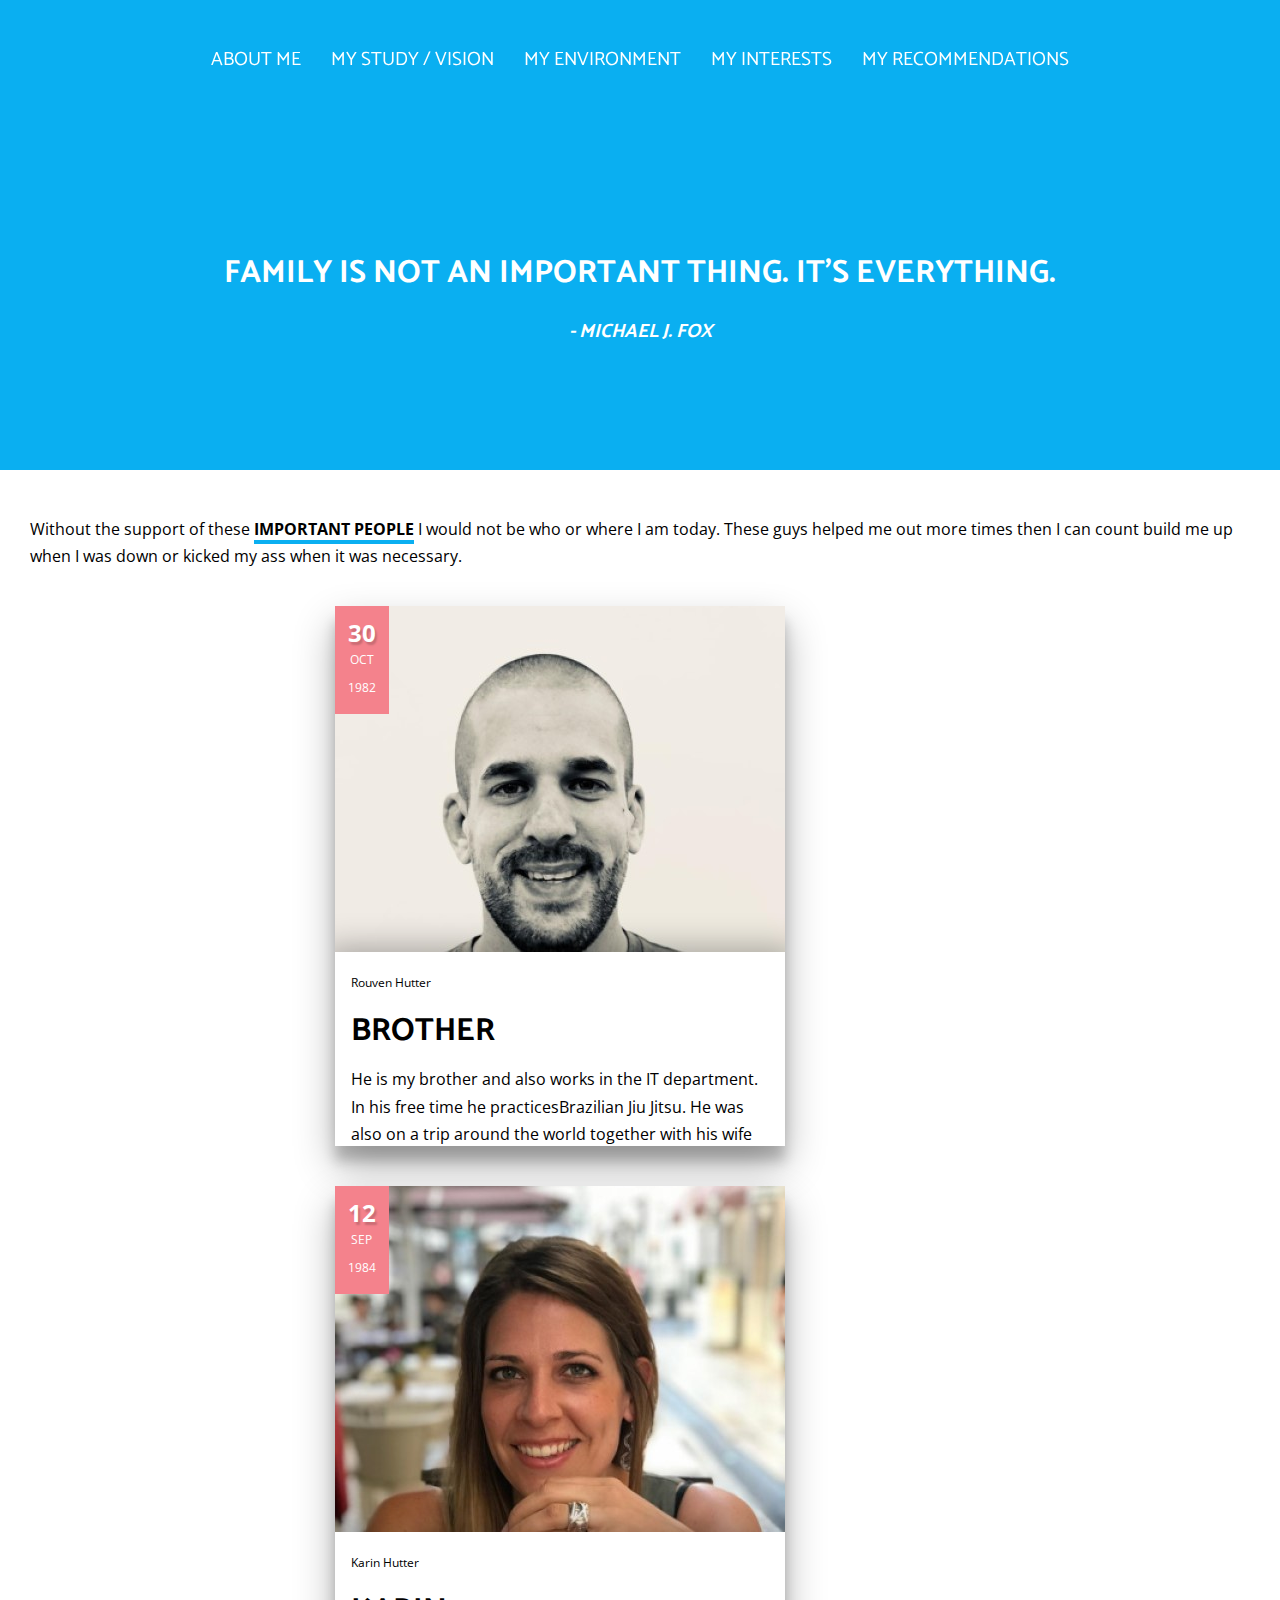
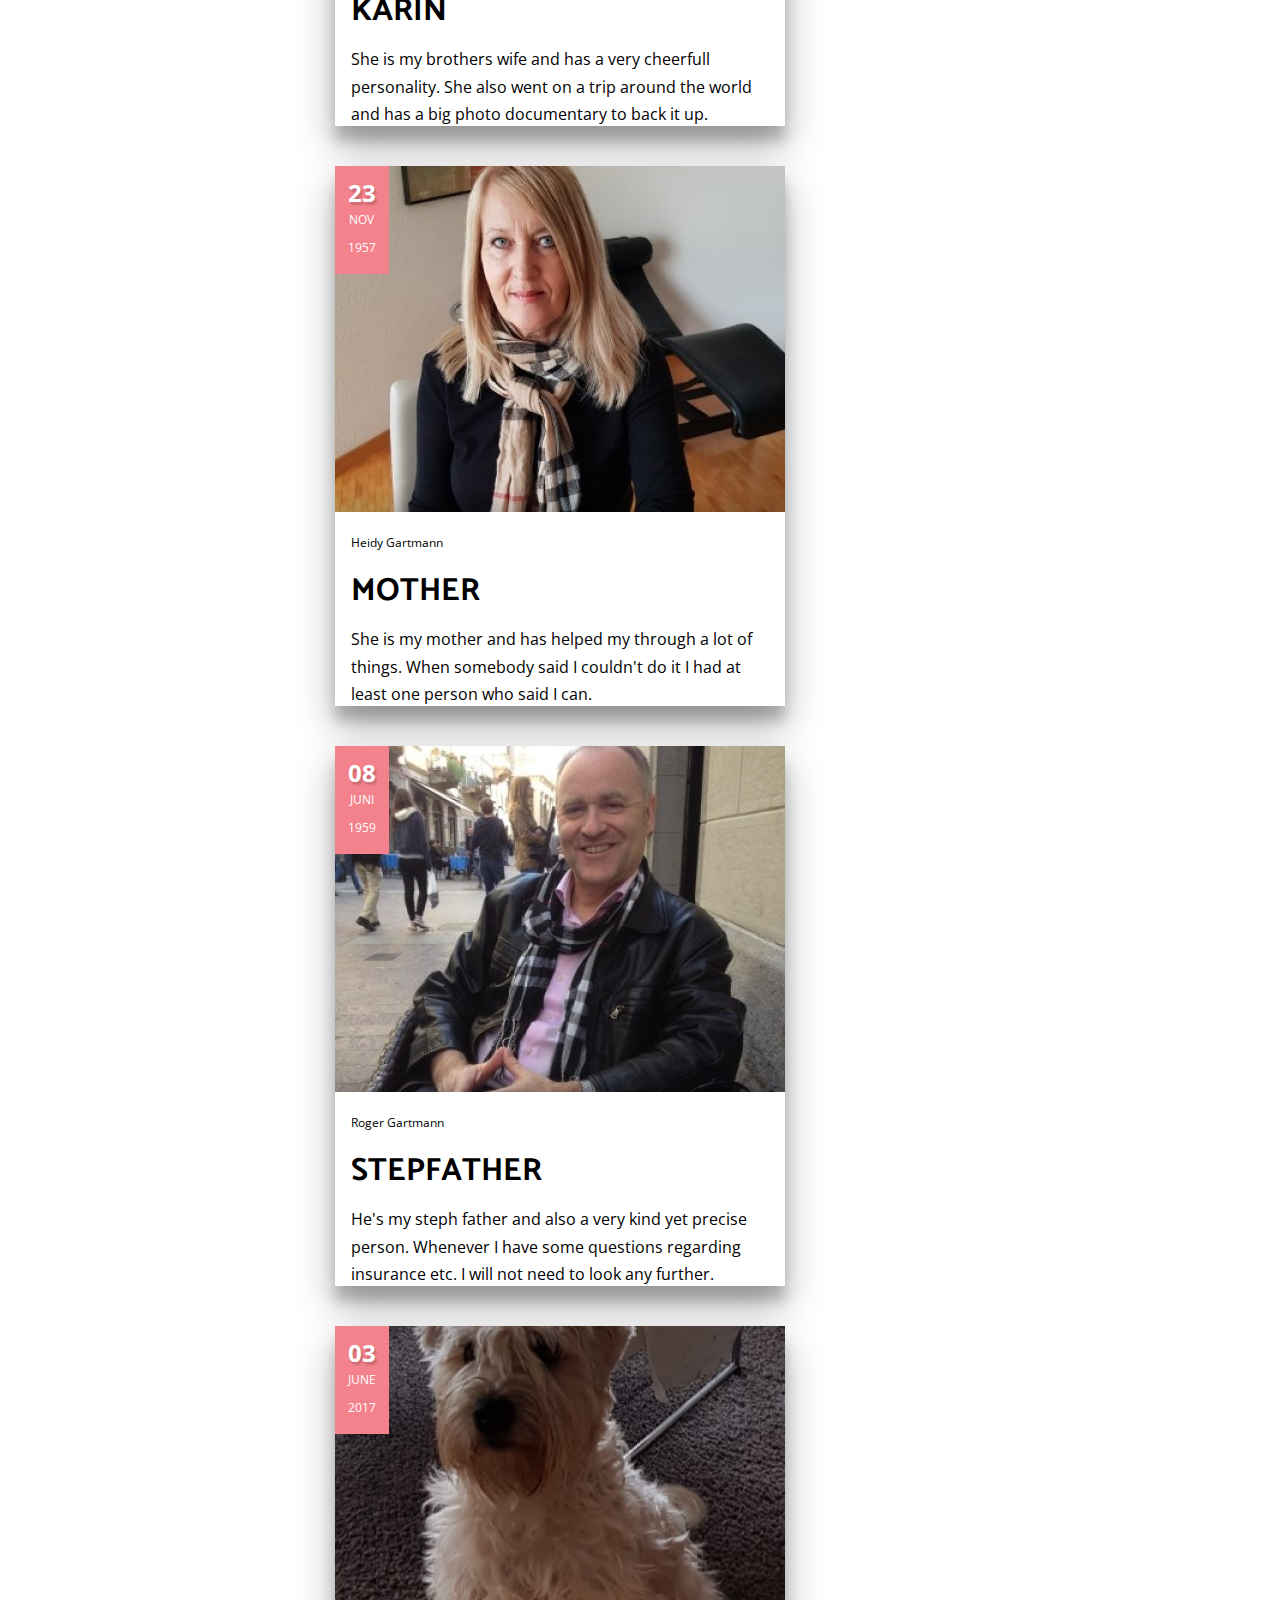
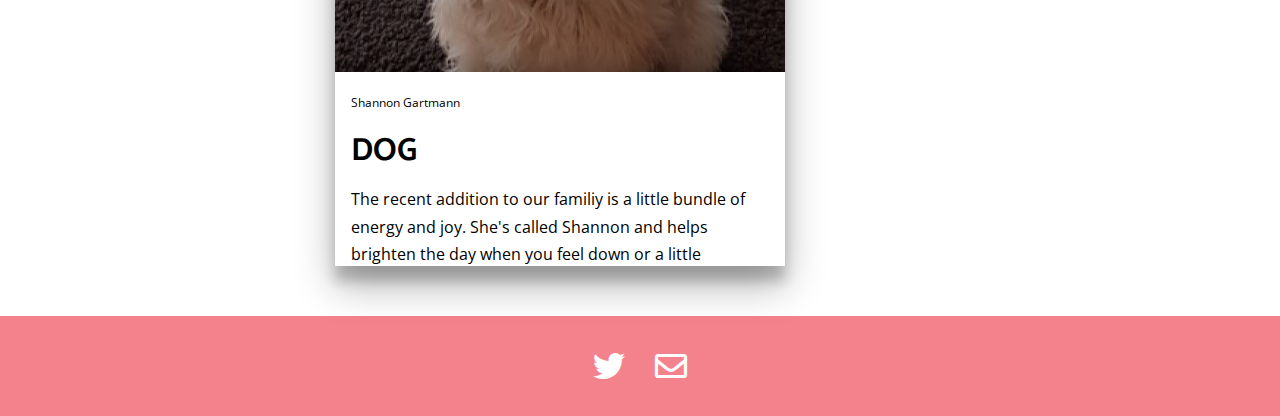
<file: myEnvironment.html>
<!DOCTYPE html>
<html lang="en">

<head>
  <meta lang="en">
  <meta name="keywords" content="Retro Homebrew Development, 2D Art, Pixel Art, 3D-Modelling, Web Enthusiast">
  <meta author="Yannick Hutter">
  <meta charset="UTF-8">
  <meta name="viewport" content="width=device-width, initial-scale=1.0">
  <meta http-equiv="X-UA-Compatible" content="ie=edge">
  <title>E-Portfolio - My Environment</title>
  <!-- This is used to normalize some default settings between different browsers -->
  <link rel="stylesheet" href="./vendors/normalize/normalize.css">
  <!-- This is needed to make the hamburger menu work, for more information see https://www.jqueryscript.net/menu/Fullscreen-Hamburger-Menu-Plugin-jQuery-Overlay-Menu.html -->
  <link rel="stylesheet" href="./vendors/jquery-overlay-menu/overlay.css">
  <!-- Needed for the styling the cards, Source: https://codepen.io/yannickhutter/pen/GPqJmy -->
  <link rel="stylesheet" href="./vendors/css-cards/style.css">
  <link rel="stylesheet" href="./css/main.css">
  <link rel="stylesheet" href="./css/header.css">
  <link rel="stylesheet" href="./css/myEnvironment.css">
  <link rel="stylesheet" href="./css/footer.css">
</head>

<body>

  <header>
    <div class="toggle-button" id="toggle">
      <span class="bar top"></span>
      <span class="bar middle"></span>
      <span class="bar bottom"></span>
    </div>

    <ul class="navigation-list text-uppercase">
      <li><a href="./index.html">About Me</a></li>
      <li><a href="./myStudy_myVision.html">My Study / Vision</a></li>
      <li><a href="#">My Environment</a></li>
      <li><a href="./myInterests.html">My Interests</a></li>
      <li><a href="./myRecommendations.html">My Recommendations</a></li>
    </ul>
  </header>

  <nav class="overlay black" id="overlay">
    <ul>
      <li><a href="./index.html">About Me</a></li>
      <li><a href="./myStudy_myVision.html">My Study / Vision</a></li>
      <li><a href="./myEnvironment.html">My Environment</a></li>
      <li><a href="./myInterests.html">My Interests</a></li>
      <li><a href="./myRecommendations.html">My Recommendations</a></li>
    </ul>
  </nav>

  <section class="container-center-row after-heading blue">
    <div class="white text-center">
      <h1 class="heading">Family is not an important thing. It's everything.</h1>
      <h2 class="heading source">- Michael J. Fox</h2>
    </div>
  </section>

  <section>
    <article>
      <p>
        Without the support of these <span class="keyword blue">important people</span> I would not be who or
        where I
        am today. These guys helped me out more times then I can count build me up when I was down or kicked my ass
        when it was necessary.
      </p>

      <div class="important-people-container">
        <!-- Source: https://codepen.io/yannickhutter/pen/GPqJmy -->
        <div class="example-1 card">
          <div class="wrapper brother">
            <div class="date">
              <span class="day">30</span>
              <span class="month">Oct</span>
              <span class="year">1982</span>
            </div>
            <div class="data">
              <div class="content">
                <span class="author">Rouven Hutter</span>
                <h1>Brother</h1>
                <p class="text">He is my brother and also works in the IT department. In his free time he
                  practicesBrazilian Jiu Jitsu. He was also on a trip around the world
                  together with his wife Karin</p>
              </div>
            </div>
          </div>
        </div>

        <div class="example-1 card">
          <div class="wrapper karin">
            <div class="date">
              <span class="day">12</span>
              <span class="month">Sep</span>
              <span class="year">1984</span>
            </div>
            <div class="data">
              <div class="content">
                <span class="author">Karin Hutter</span>
                <h1>Karin</h1>
                <p class="text">She is my brothers wife and has a very cheerfull personality. She also went on a trip
                  around the world and has a big photo documentary to back it up.</p>
              </div>
            </div>
          </div>
        </div>


        <div class="example-1 card">
          <div class="wrapper mother">
            <div class="date">
              <span class="day">23</span>
              <span class="month">Nov</span>
              <span class="year">1957</span>
            </div>
            <div class="data">
              <div class="content">
                <span class="author">Heidy Gartmann</span>
                <h1>Mother</h1>
                <p class="text">She is my mother and has helped my through a lot of things. When somebody said I
                  couldn't do it I had at
                  least one person who said I can.</p>
              </div>
            </div>
          </div>
        </div>

        <div class="example-1 card">
          <div class="wrapper roger">
            <div class="date">
              <span class="day">08</span>
              <span class="month">Juni</span>
              <span class="year">1959</span>
            </div>
            <div class="data">
              <div class="content">
                <span class="author">Roger Gartmann</span>
                <h1>Stepfather</h1>
                <p class="text">He's my steph father and also a very kind yet precise person. Whenever I have some
                  questions regarding
                  insurance etc. I will not need to look any further.</p>
              </div>
            </div>
          </div>
        </div>

        <div class="example-1 card">
          <div class="wrapper shannon">
            <div class="date">
              <span class="day">03</span>
              <span class="month">June</span>
              <span class="year">2017</span>
            </div>
            <div class="data">
              <div class="content">
                <span class="author">Shannon Gartmann</span>
                <h1>Dog</h1>
                <p class="text">The recent addition to our familiy is a little bundle of energy and joy. She's called
                  Shannon and helps
                  brighten the day when you feel down or a little depressed.</p>
              </div>
            </div>
          </div>
        </div>
      </div>
    </article>
  </section>



  <footer>
    <ul class="social-media-list">
      <li><a href="https://twitter.com/YahArtDT" target="_blank" i class="fab fa-twitter"></i></a></li>
      <li><a href="mailto:hutteryannick@gmail.com"><i class="far fa-envelope"></i></a></li>
    </ul>
  </footer>

  <!-- JQuery Library needed for hamburger menu etc. -->
  <script type="text/javascript" src="./vendors/jquery/jquery-2.2.4.min.js"></script>
  <script type="text/javascript" src="./vendors/jquery-overlay-menu/overlay.js"></script>
  <!-- Needed to make the color change of the header work on scrolling -->
  <script type="text/javascript" src="./js/main.js"></script>
</body>

</html>
</file>
<file: vendors/jquery-overlay-menu/overlay.css>
@import url(http://fonts.googleapis.com/css?family=Vollkorn|Roboto);
.toggle-button {
    position: fixed;
    top: 8px;
    left: 15px;
    padding: 9px 10px;
    margin: 8px 15px 8px 0;
    height: 20px;
    width: 35px;
    cursor: pointer;
    z-index: 3;
}

.bar {
    background-color: #ff5252;
    display: block;
    width: 100%;
    height: 5px;
    border: 0;
    -webkit-transition: all .35s ease;
    transition: all .35s ease;
}
.bar + .bar {
    margin-top: 4px;
}
.middle {
    top: 11px;
}
.bottom {
    top: 22px;
}
.toggle-button:hover {
    opacity: .7;
}
.toggle-active .bar {
    background-color: #fff;
}
.toggle-active .top {
    -webkit-transform: translateY(6px) translateX(0) rotate(45deg);
}
.toggle-active .middle {
   opacity: 0;
}
.toggle-active .bottom {
    -webkit-transform: translateY(-12px) translateX(0) rotate(-45deg);
}

.overlay {
    position: fixed;
    background-image: linear-gradient(120deg, #a6c0fe 0%, #f68084 100%);
    top: 0;
    left: 0;
    width: 100%;
    height: 0;
    visibility: hidden;
    opacity: 0;
    -webkit-transition: opacity .35s, visibility .35s, height .35s;
}
.nav-active {
    opacity: 1;
    visibility: visible;
    height: 100%;
/*    max-height: 340px;*/
}
.overlay ul {
    display: block;
    position: relative;
    top: 60px;
    left: 0;
    font-family: 'Vollkorn', serif;
    font-size: 50px;
    font-weight: 400;
    text-align: center;
    list-style: none;
    padding: 0;
}
.overlay ul li {
    display: block;
}
.overlay ul li a {
    color: #fff;
    text-decoration: none;
}
</file>
<file: vendors/css-cards/style.css>
.row {
  max-width: 900px;
  margin: 50px auto 0;
}

.card {
  float: left;
  padding: 0 1.7rem;
  width: 50%;
}
.card .menu-content {
  margin: 0;
  padding: 0;
  list-style-type: none;
}
.card .menu-content::before, .card .menu-content::after {
  content: '';
  display: table;
}
.card .menu-content::after {
  clear: both;
}
.card .menu-content li {
  display: inline-block;
}
.card .menu-content a {
  color: #fff;
}
.card .menu-content span {
  position: absolute;
  left: 50%;
  top: 0;
  font-size: 10px;
  font-weight: 700;
  font-family: 'Open Sans';
  -webkit-transform: translate(-50%, 0);
          transform: translate(-50%, 0);
}
.card .wrapper {
  background-color: #fff;
  min-height: 540px;
  position: relative;
  overflow: hidden;
  box-shadow: 0 19px 38px rgba(0, 0, 0, 0.3), 0 15px 12px rgba(0, 0, 0, 0.2);
}
.card .wrapper:hover .data {
  -webkit-transform: translateY(0);
          transform: translateY(0);
}
.card .data {
  position: absolute;
  bottom: 0;
  width: 100%;
  -webkit-transform: translateY(calc(70px + 1em));
          transform: translateY(calc(70px + 1em));
  transition: -webkit-transform 0.3s;
  transition: transform 0.3s;
  transition: transform 0.3s, -webkit-transform 0.3s;
}
.card .data .content {
  padding: 1em;
  position: relative;
  z-index: 1;
}
.card .author {
  font-size: 12px;
}
.card .title {
  margin-top: 10px;
}
.card .text {
  height: 70px;
  margin: 0;
}
.card input[type='checkbox'] {
  display: none;
}
.card input[type='checkbox']:checked + .menu-content {
  -webkit-transform: translateY(-60px);
          transform: translateY(-60px);
}

.example-1 .wrapper {
  background: url(https://images.unsplash.com/photo-1496979551903-46e46589a88b?ixlib=rb-0.3.5&ixid=eyJhcHBfaWQiOjEyMDd9&s=cda12b505afa1beb06e49d89014cbd65&auto=format&fit=crop&w=634&q=80) 20% 1%/cover no-repeat;
}
.example-1 .date {
  position: absolute;
  top: 0;
  left: 0;
  background-color: #77d7b9;
  color: #fff;
  padding: 0.8em;
}
.example-1 .date span {
  display: block;
  text-align: center;
}
.example-1 .date .day {
  font-weight: 700;
  font-size: 24px;
  text-shadow: 2px 3px 2px rgba(0, 0, 0, 0.18);
}
.example-1 .date .month {
  text-transform: uppercase;
}
.example-1 .date .month,
.example-1 .date .year {
  font-size: 12px;
}
.example-1 .content {
  background-color: #fff;
  box-shadow: 0 5px 30px 10px rgba(0, 0, 0, 0.3);
}
.example-1 .title a {
  color: gray;
}
.example-1 .menu-button {
  position: absolute;
  z-index: 999;
  top: 16px;
  right: 16px;
  width: 25px;
  text-align: center;
  cursor: pointer;
}
.example-1 .menu-button span {
  width: 5px;
  height: 5px;
  background-color: gray;
  color: gray;
  position: relative;
  display: inline-block;
  border-radius: 50%;
}
.example-1 .menu-button span::after, .example-1 .menu-button span::before {
  content: '';
  display: block;
  width: 5px;
  height: 5px;
  background-color: currentColor;
  position: absolute;
  border-radius: 50%;
}
.example-1 .menu-button span::before {
  left: -10px;
}
.example-1 .menu-button span::after {
  right: -10px;
}
.example-1 .menu-content {
  text-align: center;
  position: absolute;
  top: 0;
  left: 0;
  width: 100%;
  z-index: -1;
  transition: -webkit-transform 0.3s;
  transition: transform 0.3s;
  transition: transform 0.3s, -webkit-transform 0.3s;
  -webkit-transform: translateY(0);
          transform: translateY(0);
}
.example-1 .menu-content li {
  width: 33.333333%;
  float: left;
  background-color: #77d7b9;
  height: 60px;
  position: relative;
}
.example-1 .menu-content a {
  position: absolute;
  top: 50%;
  left: 50%;
  -webkit-transform: translate(-50%, -50%);
          transform: translate(-50%, -50%);
  font-size: 24px;
}
.example-1 .menu-content span {
  top: -10px;
}
</file>
<file: css/header.css>
header {
  height: 120px;
  width: 100%;
  position: fixed;
  z-index: 991;
  display: flex;
  flex-direction: row;
  align-items: center;
  justify-content: center;
}



header .navigation-list {
  list-style-type: none;
  padding: 0;
  margin: 0;
  font-family: 'Catamaran', sans-serif;
  font-size: 1.2rem;
  color: white;
  padding: 0;
  border: unset;
}


header .navigation-list li:hover {
  color: black;
}

header.active {
  background-color: #F4828C;
  height: 80px;
}


header.active .navigation-list li:hover {
  color: black;
}

header.active .navigation-list {
  color: white;
  font-size: 1.2rem;
}

.navigation-list li {
  float: left;
  margin: 0 15px;
  transition: color 0.5s ease;
}

.navigation-list li a {
  color: inherit;
  text-decoration: none;
}

.bar {
  background-color: white;
}

.toggle-button {
  z-index: 992;
  display: none;
  width: 50px;
  margin-top: 10px;
}

@media screen and (max-width: 1040px) {
  .toggle-button {
    display: block;
  }

  .navigation-list {
    display: none;
  }
}

.toggle-button:hover {
  opacity: 1;
}

.overlay {
  background-image: none;
  background-color: #775D6A;
  z-index: 990;
  color: white;
}

.overlay.active {
    background-color: #F4828C;
}

.overlay ul {
  font-family: 'Catamaran', sans-serif;
  text-transform: uppercase;
  padding: 0;
}

.overlay ul li {
  font-size: 2rem;
  margin: 30px 0;
}


.overlay ul li a {
  color: white;
  transition: color 0.5s ease;
}

.overlay ul li a:hover {
  color: black;
}

.overlay.active ul li a:hover {
    color: black;
}
</file>
<file: css/myEnvironment.css>
.important-people-container{
  display: flex;
  flex-direction: row;
  justify-content: center;
  align-items: center;
}

@media screen and (max-width: 1621px) {
  .important-people-container{
    flex-direction: column;
  }
}

.example-1 .wrapper.brother {
  background: url('../assets/images/brother.jpeg') 20% 1%/cover no-repeat;
  background-position: center;
}

.example-1 .wrapper.karin {
  background: url('../assets/images/karin.jpeg') 20% 1%/cover no-repeat;
  background-position: center;
}

.example-1 .wrapper.mother {
  background: url('../assets/images/mother.jpg') 20% 1%/cover no-repeat;
  background-position: center;
}

.example-1 .wrapper.roger {
  background: url('../assets/images/roger.jpeg') 20% 1%/cover no-repeat;
  background-position: center;
}

.example-1 .wrapper.shannon {
  background: url('../assets/images/dog.jpg') 20% 1%/cover no-repeat;
  background-position: center;
}

.card .text {
  height: 150px;
  margin: 0;
}

.card .wrapper {
  margin: 20px 0;
  min-width: 250px;
  max-width: 450px;
}

.example-1 .date {
  position: absolute;
  top: 0;
  left: 0;
  background-color: #F4828C;
  color: #fff;
  padding: 0.8em;
}
</file>
<file: css/footer.css>
footer {
  height: 100px;
  line-height: 100px;
  width: 100%;
  background-color: #F4828C;
  position: static;
  bottom: 0;
  margin: 0;
  padding: 0;
  display: flex;
  flex-flow: row;
  justify-content: center;
  color: white;
}

.social-media-list {
  list-style-type: none;
  margin: 0;
  padding: 0;
  border: unset;
}

.social-media-list li {
  margin: 0;
  transition: color 0.5s ease;
  font-size: 2em;
  float: left;
  margin: 0 15px;
}

.social-media-list li:hover {
  color: black;
}

.social-media-list li a {
  text-decoration: none;
  color: inherit;
}
</file>
<file: css/main.css>
/* Font Awesome Include see (https://fontawesome.com/how-to-use/on-the-web/setup/hosting-font-awesome-yourself) for further information */
@import url('../vendors/font-awesome/all.min.css');
@import url('https://fonts.googleapis.com/css?family=Open+Sans');
@import url('https://fonts.googleapis.com/css?family=Catamaran:800');

/* START GLOBAL STYLING */
body {
  font-family: 'Open Sans', sans-serif;
  color: black;
  line-height: 1.7rem;
}

h1,
h2,
h3,
h4,
h5,
h6 {
  font-family: 'Catamaran', cursive;
  text-transform: uppercase;
  word-break: break-word;
}

@media screen and (max-width: 896px) {

  h1,
  h2,
  h3,
  h4,
  h5,
  h6 {
    font-size: 2rem;
  }
}

pre {
  text-align: center;
  font-family: inherit;
  font-style: italic;
}

section {
  min-height: 350px;
}

section.after-heading {
  padding-top: 120px;
  /* Header height see header.css */
}

section.after-heading.blue {
  background-color: #0aaff1;
}

article {
  padding: 30px;
}

/* END GLOBAL STYLING */

/* START UTILITY CLASSES */

.unstyle-link {
  color: inherit;
  text-decoration: none;
}

/* Inspiration from: https://codepen.io/sdthornton/pen/wBZdXq */
.list.card li {
  box-shadow: 0 3px 6px rgba(0, 0, 0, 0.16), 0 3px 6px rgba(0, 0, 0, 0.23);
}


.list {
  list-style-type: none;
  margin: 20px 0;
  padding: 0;
}

.list li {
  padding: 50px 0;
  max-width: 450px;
  text-align: center;
  margin: 15px auto;
  transition: 0.5s transform ease-in;
}

.list li:hover {
  transform: scale(1.02);
}

.text-center {
  text-align: center;
}

.text-white {
  color: white;
}

.text-uppercase {
  text-transform: uppercase;
}

.container-center-row {
  display: flex;
  flex-direction: row;
  justify-content: center;
  align-items: center;
}

.container-center-column {
  display: flex;
  flex-direction: column;
  justify-content: center;
  align-items: center;
}


.heading {
  text-transform: uppercase;
  font-size: 2rem;
  font-family: 'Catamaran', sans-serif;
  padding: 0 20px;
  line-height: 1.5em;
}

.white {
  color: white;
}

.source {
  font-style: italic;
  font-size: 1.2rem;
}

.banner-image {
  min-height: 450px;
  width: 100%;
}

.banner-image.coding {
  /* Source: https://unsplash.com/photos/PuxTq4DwUHE */
  /* Gradient inspiration comes from: https://css-tricks.com/design-considerations-text-images/ */
  background: linear-gradient(rgba(0, 0, 0, 0.5),
    rgba(0, 0, 0, 0.5)), url('../assets/images/web-design-coding.jpg');
  background-size: cover;
}

.banner-image.cv {
  /* Source: https://images.unsplash.com/photo-1527896573815-b7dd74893deb?ixlib=rb-1.2.1&ixid=eyJhcHBfaWQiOjEyMDd9&auto=format&fit=crop&w=1351&q=80 */
  /* Gradient inspiration comes from: https://css-tricks.com/design-considerations-text-images/ */
  background: linear-gradient(rgba(0, 0, 0, 0.5),
    rgba(0, 0, 0, 0.5)), url('../assets/images/cv-bg.jpg');
  background-size: cover;
}

.banner-image.study {
  /* Source: https://images.unsplash.com/photo-1519419166318-4f5c601b8e6c?ixlib=rb-1.2.1&ixid=eyJhcHBfaWQiOjEyMDd9&auto=format&fit=crop&w=1267&q=80 */
  /* Gradient inspiration comes from: https://css-tricks.com/design-considerations-text-images/ */
  background: linear-gradient(rgba(0, 0, 0, 0.5),
    rgba(0, 0, 0, 0.5)), url('../assets/images/study.jpg');
  background-size: cover;
}

.banner-image.vision {
  /* Source: https://images.unsplash.com/photo-1535349829444-d5f58e7f43e8?ixlib=rb-1.2.1&ixid=eyJhcHBfaWQiOjEyMDd9&auto=format&fit=crop&w=1576&q=80 */
  /* Gradient inspiration comes from: https://css-tricks.com/design-considerations-text-images/ */
  background: linear-gradient(rgba(0, 0, 0, 0.5),
    rgba(0, 0, 0, 0.5)), url('../assets/images/vision.jpg');
  background-size: cover;
}

.banner-image.interests {
  /* Source: https://images.unsplash.com/photo-1509198397868-475647b2a1e5?ixlib=rb-1.2.1&ixid=eyJhcHBfaWQiOjEyMDd9&auto=format&fit=crop&w=899&q=80 */
  /* Gradient inspiration comes from: https://css-tricks.com/design-considerations-text-images/ */
  background: linear-gradient(rgba(0, 0, 0, 0.5),
    rgba(0, 0, 0, 0.5)), url('../assets/images/interests.jpg');
  background-size: cover;
}

.banner-image.recommendations {
  /* Source: https://images.unsplash.com/photo-1494178270175-e96de2971df9?ixlib=rb-1.2.1&ixid=eyJhcHBfaWQiOjEyMDd9&auto=format&fit=crop&w=1572&q=80 */
  /* Gradient inspiration comes from: https://css-tricks.com/design-considerations-text-images/ */
  background: linear-gradient(rgba(0, 0, 0, 0.5),
    rgba(0, 0, 0, 0.5)), url('../assets/images/recommendations.jpg');
  background-size: cover;
}

.keyword {
  text-transform: uppercase;
  font-weight: bold;
  transition: 0.5s color ease-in;
}

.keyword.blue {
  border-bottom: 4px solid #0aaff1;
}

.keyword.blue:hover {
  color: #0aaff1;
}
</file>
